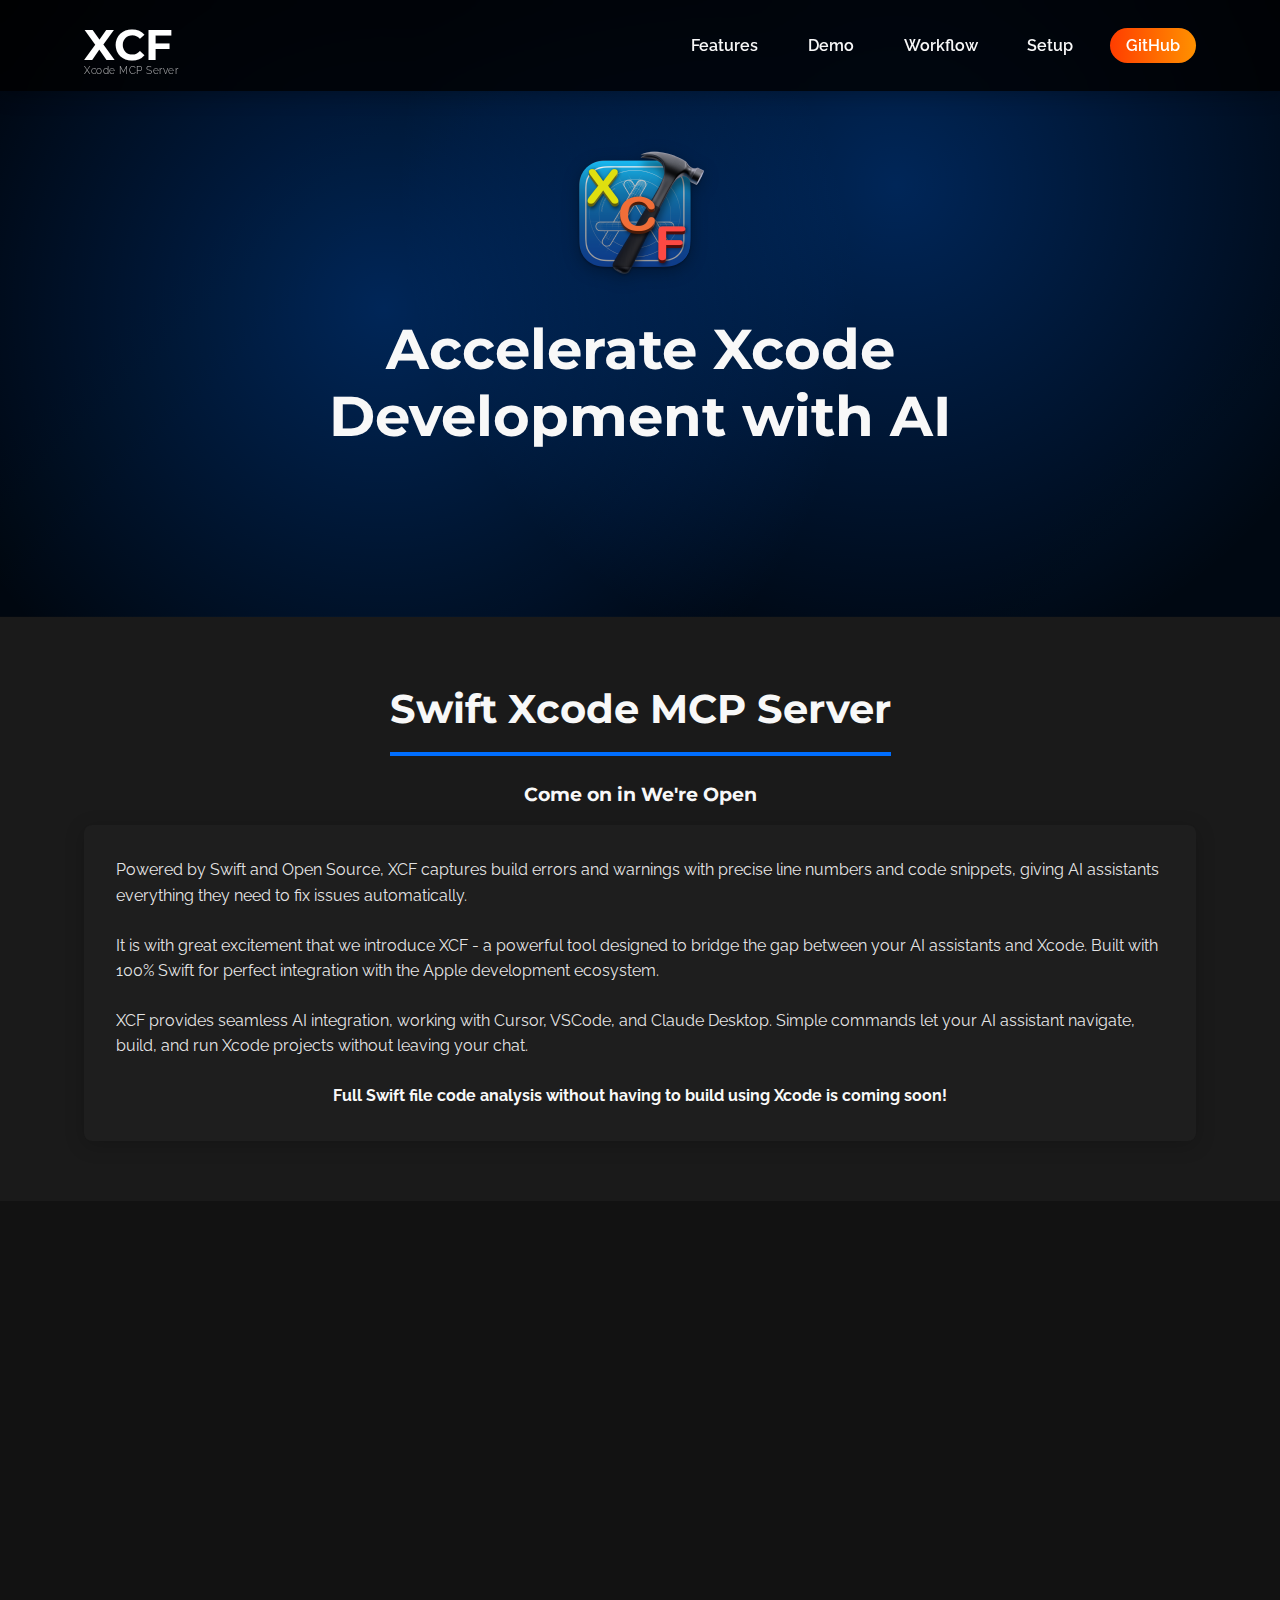
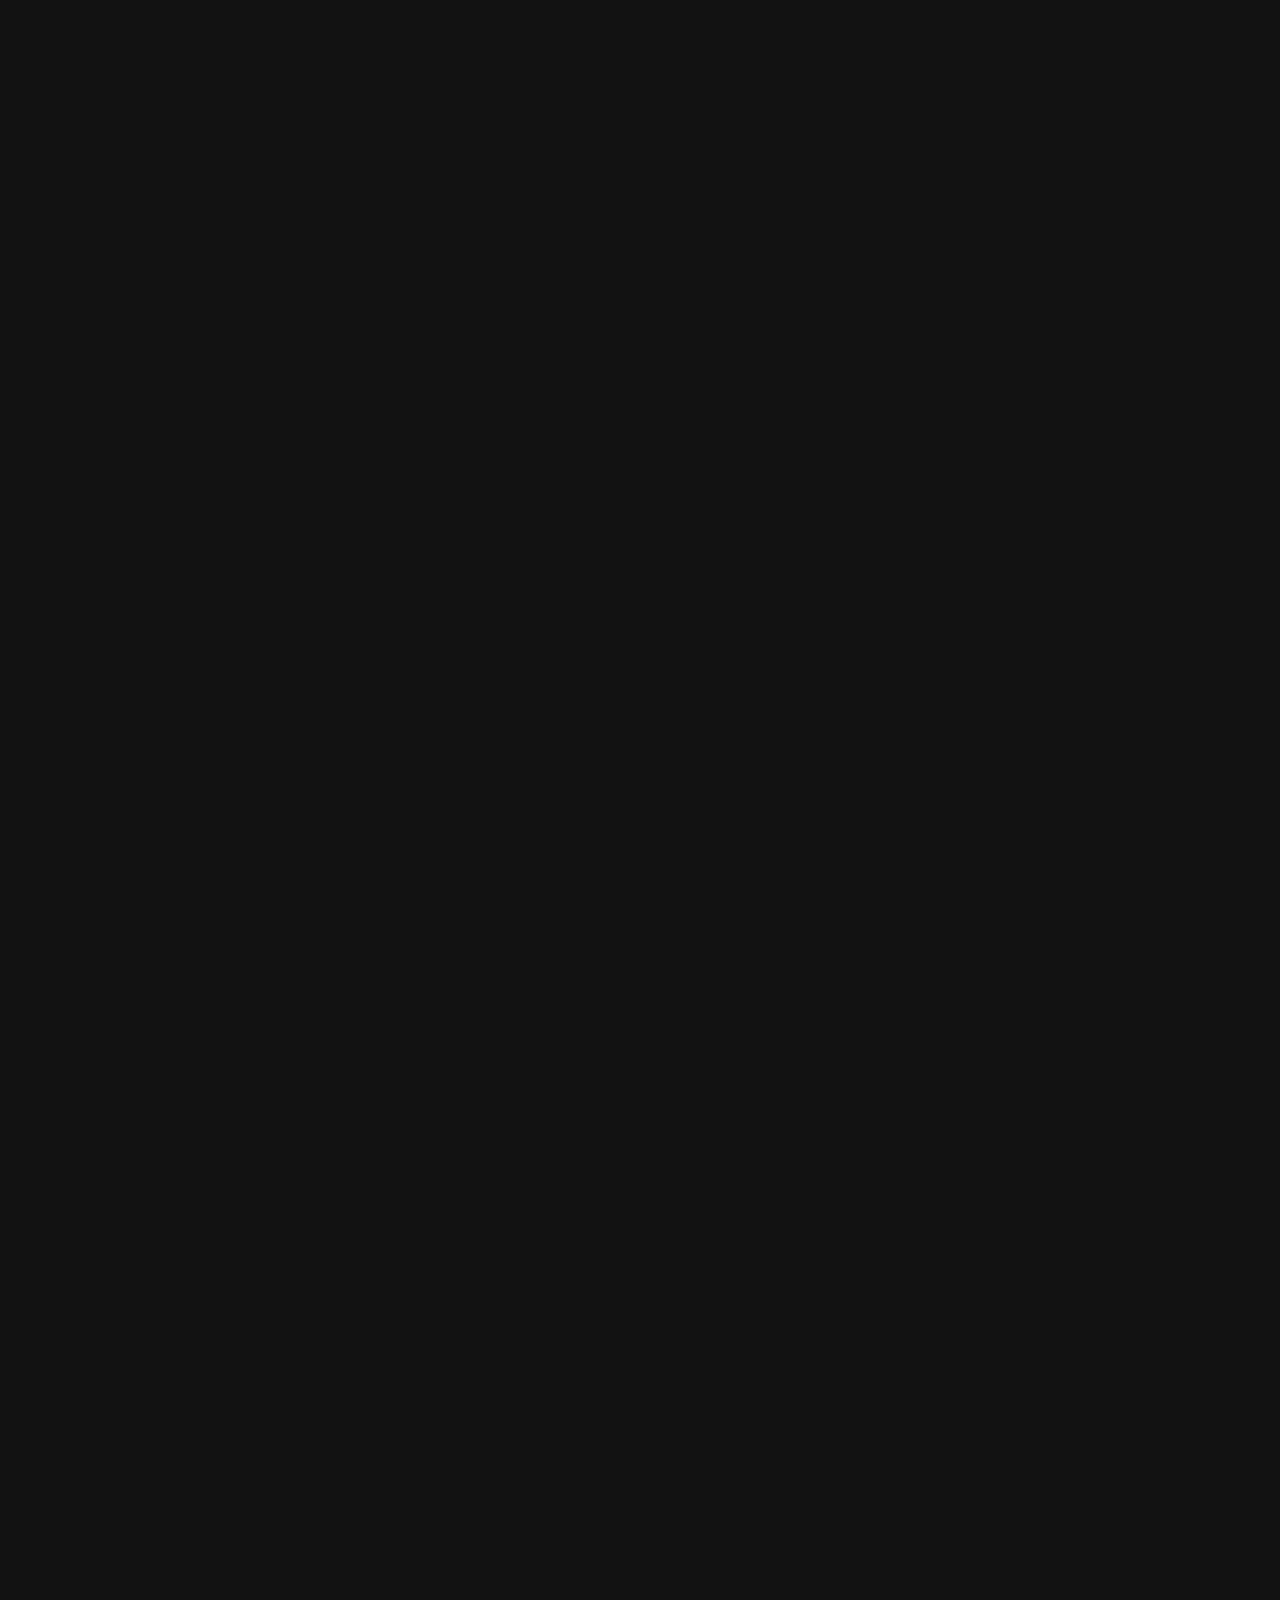
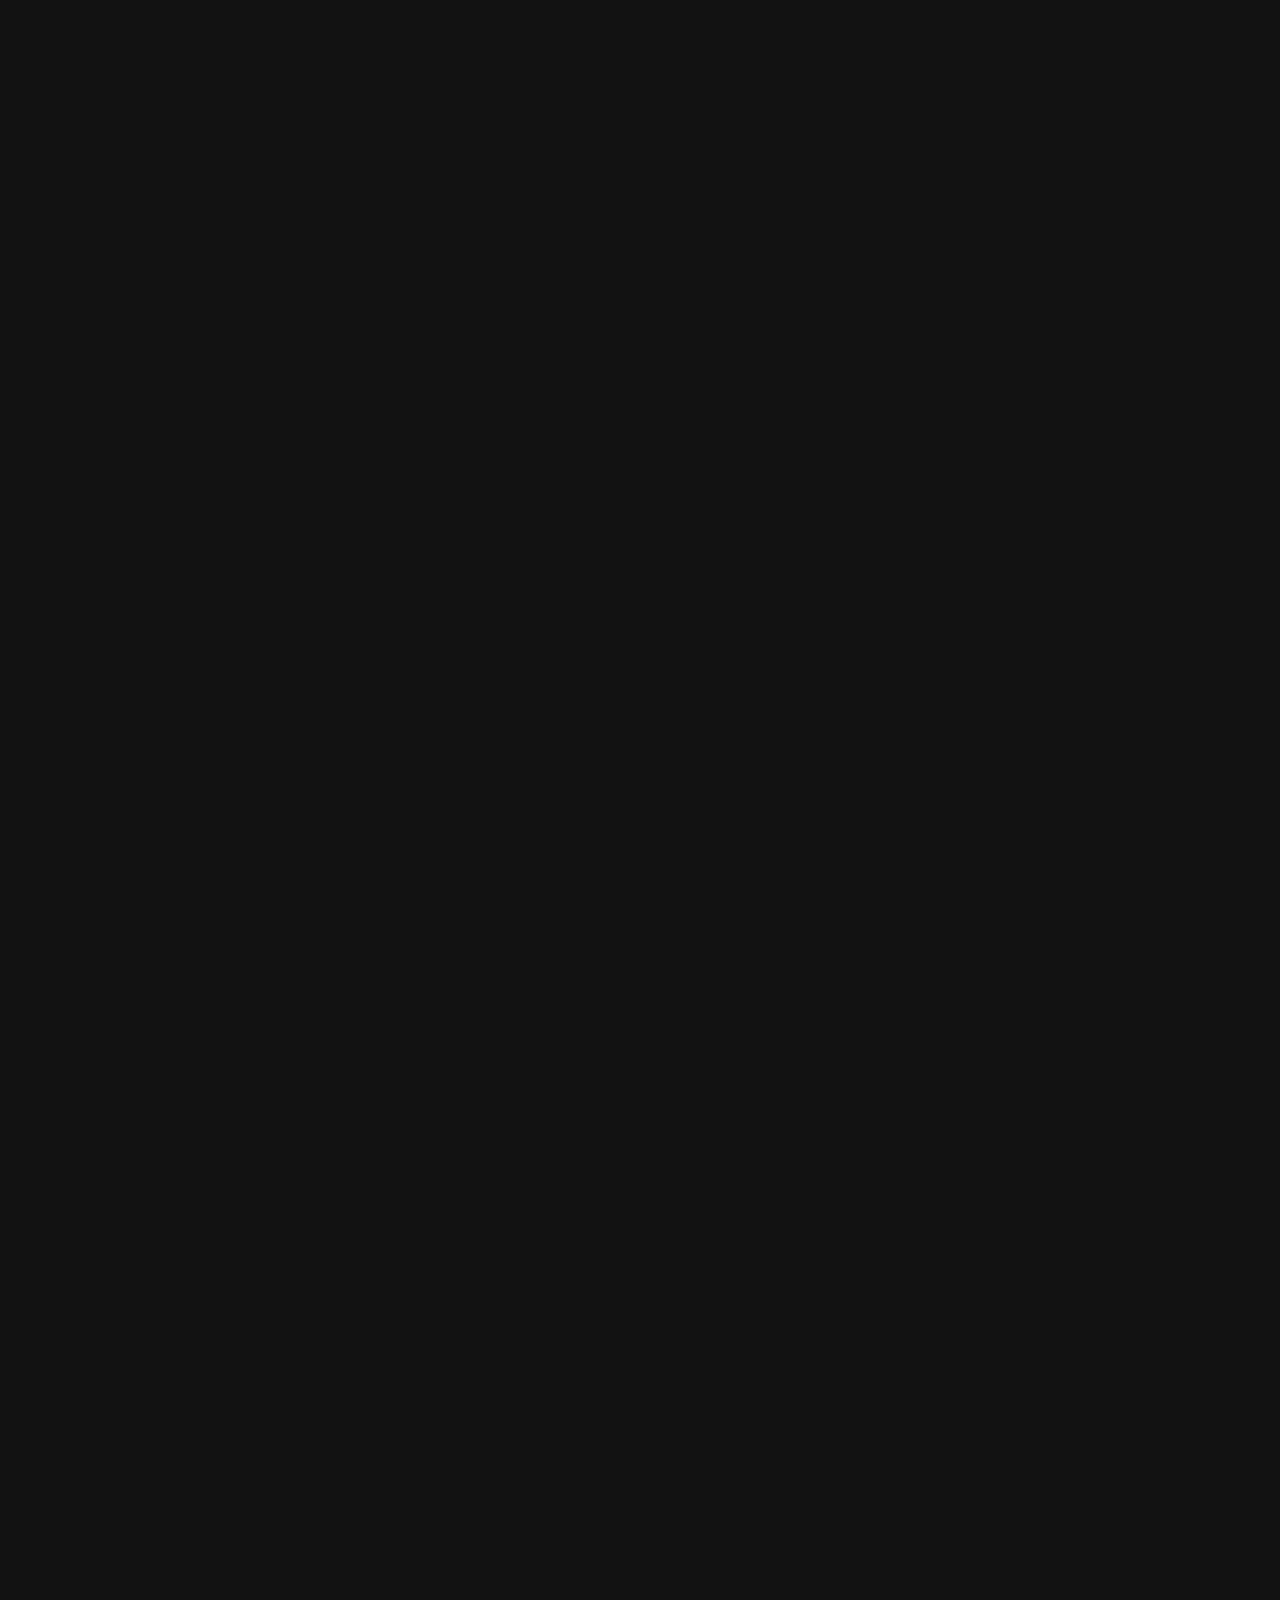
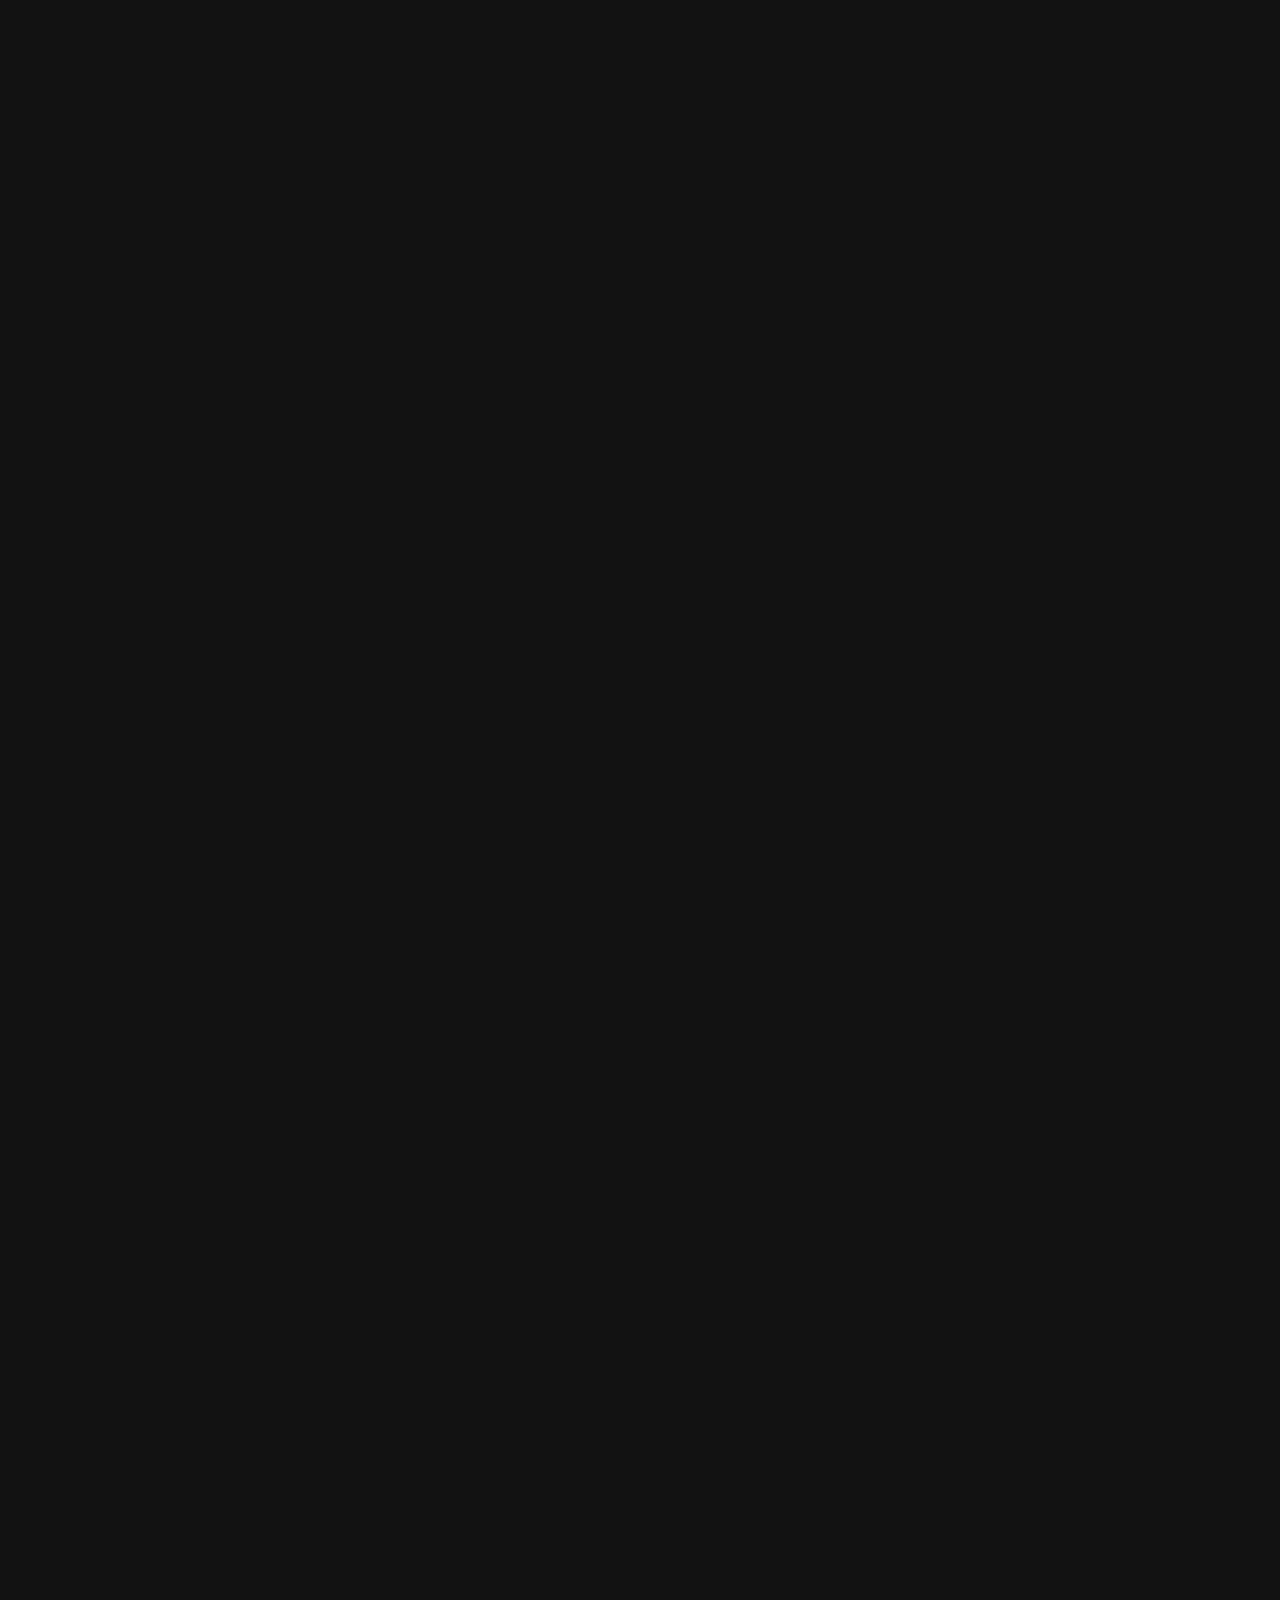
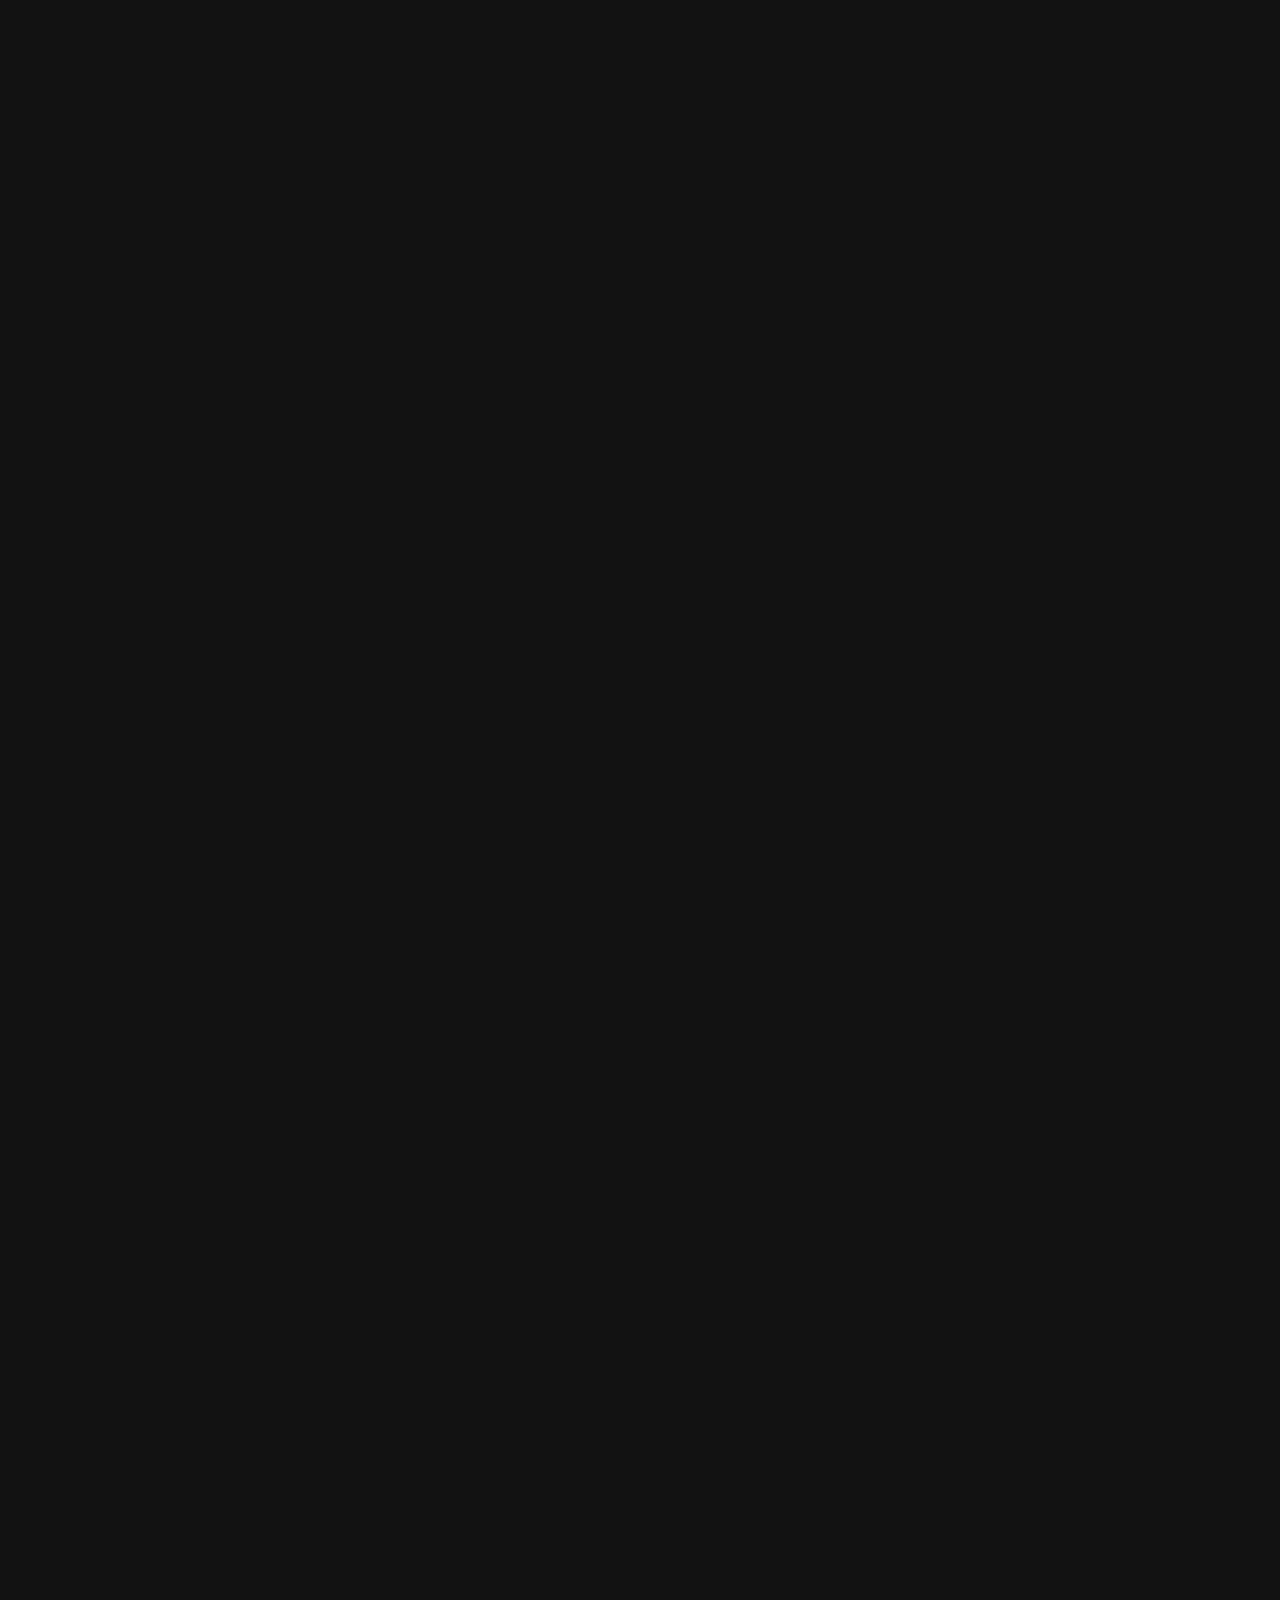
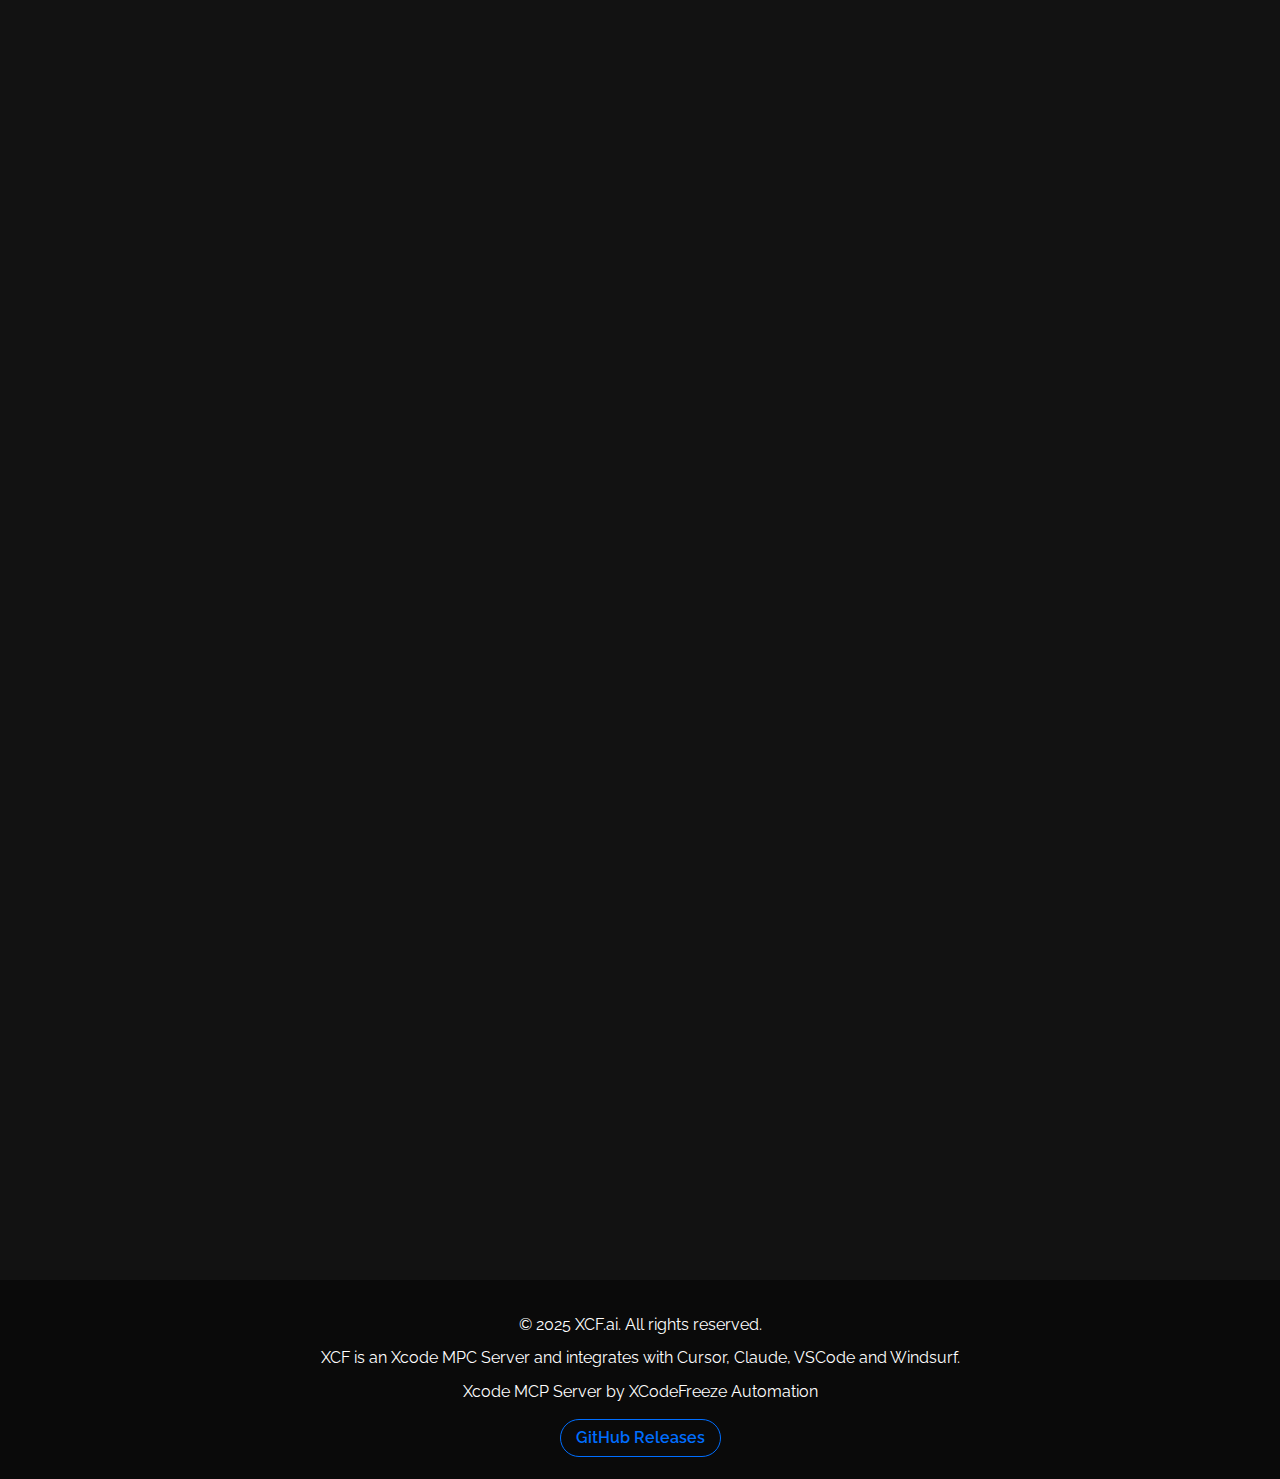
<file: index.html>
<!DOCTYPE html>
<html lang="en">
<head>
    <meta charset="UTF-8">
    <meta name="viewport" content="width=device-width, initial-scale=1.0">
    <title>Xcode MCP Server - XCF - XCodeFreeze Automation</title>
    
    <!-- Open Graph / Social Media Meta Tags -->
    <meta property="og:title" content="XCF - Xcode MCP Server">
    <meta property="og:description" content="Accelerate Xcode Development with AI. XCF connects your AI assistants to Xcode, providing real-time error reporting, code analysis, and project automation.">
    <meta property="og:image" content="https://xcf.ai/xcf-social-preview.png">
    <meta property="og:url" content="https://xcf.ai">
    <meta property="og:type" content="website">
    
    <!-- Apple-specific meta tags -->
    <meta name="apple-mobile-web-app-capable" content="yes">
    <meta name="apple-mobile-web-app-status-bar-style" content="black">
    <meta name="format-detection" content="telephone=no">
    
    <style>
        .sr-only {
            position: absolute;
            width: 1px;
            height: 1px;
            padding: 0;
            margin: -1px;
            overflow: hidden;
            clip: rect(0, 0, 0, 0);
            white-space: nowrap;
            border: 0;
        }
        
        /* Force all code text to be light blue */
        .code-block pre code,
        .code-block pre code * {
            color: #74b9ff !important;
        }
        
        /* Remove ALL borders */
        .code-block,
        .code-block *,
        .code-block pre,
        .code-block code {
            border: none !important;
            outline: none !important;
            box-shadow: none !important;
        }
        
        /* Ensure consistent background */
        .code-block,
        .code-block pre {
            background-color: #222 !important;
        }
        
        /* Remove any padding that might create border effects */
        .code-block {
            padding: 0 !important;
        }
        
        /* Image hover effects */
        .xcf-in-action {
            position: relative;
            padding: 5px 0 30px;
            overflow: visible;
        }
        
        .xcf-in-action .container {
            overflow: visible;
        }
        
        .xcf-in-action img {
            border-radius: 10px;
            transition: transform 0.3s ease;
            max-width: 100%;
            height: auto;
            box-shadow: 0 4px 8px rgba(0, 0, 0, 0.1);
        }
        
        .xcf-in-action img:hover {
            box-shadow: 0 8px 16px rgba(0, 0, 0, 0.2);
        }
        
        .xcf-in-action h2 {
            transition: opacity 0.3s ease;
            margin-bottom: 5px;
            margin-top: 5px;
        }
        
        /* Remove blue underline in this section */
        .xcf-in-action h2::after {
            display: none !important;
        }
        
        .xcf-in-action .image-container {
            position: relative;
            display: inline-block;
            max-width: 94%;
            margin: 0 auto;
            transform: scale(1.05);
            transition: transform 0.3s ease;
            padding-bottom: 20px;
        }
        
        .xcf-in-action .image-container:hover {
            cursor: pointer;
            transform: scale(1.215);
            transition: transform 0.3s ease;
        }
        
        .xcf-in-action.hover-active h2 {
            opacity: 0;
        }
    </style>
    <link rel="stylesheet" href="css/styles.css">
    <link rel="preconnect" href="https://fonts.googleapis.com">
    <link rel="preconnect" href="https://fonts.gstatic.com" crossorigin>
    <link href="https://fonts.googleapis.com/css2?family=Montserrat:wght@300;400;600;700&family=Raleway:wght@300;400;500;700&display=swap" rel="stylesheet">
</head>
<body>
    <header>
        <div class="container">
            <div class="logo">
                <a href="https://github.com/CodeFreezeAI/xcf/releases" target="_blank">
                    <span class="logo-text">XCF</span>
                    <span class="logo-subtext">Xcode MCP Server</span>
                </a>
                <a href="https://github.com/codefreezeai/xcf/releases"
                   aria-label="Download XCF for Xcode automation. Full accessibility support."
                   aria-hidden="false"
                   tabindex="0"
                   style="color: black; font-size: 0.1pt;"
                   class="sr-only">Download XCF for Xcode automation. Full accessibility support.
                </a>
            </div>
            <div class="mobile-menu-btn" aria-label="Toggle menu" role="button" tabindex="0">
                <span></span>
                <span></span>
                <span></span>
            </div>
            <nav>
                <ul>
                    <li><a href="#features">Features</a></li>
                    <li><a href="#demo">Demo</a></li>
                    <li><a href="#workflow">Workflow</a></li>
                    <li><a href="#setup">Setup</a></li>
                    <li><a href="https://github.com/codefreezeai/xcf" target="_blank" class="github-btn">GitHub</a></li>
                </ul>
            </nav>
        </div>
    </header>

    <section class="main-hero fade-in">
        <div class="container">
            <div class="hero-logo">
                <a href="https://github.com/CodeFreezeAI/xcf/releases" target="_blank">
                    <img src="images/xcf icon.png" alt="XCF Logo" width="128" height="128">
                </a>
            </div>
            <h1>Accelerate Xcode Development with AI</h1>
            <p class="subtitle">XCF connects your AI assistants to Xcode, providing real-time error reporting, code analysis, and project automation</p>
        </div>
    </section>

    <section id="features" class="statement fade-in">
        <div class="container">
            <center><h2>Swift Xcode MCP Server</h2></center>
            <center><h3>Come on in We're Open</h3></center>
            <div class="legal-content">
                <p>Powered by Swift and Open Source, XCF captures build errors and warnings with precise line numbers and code snippets, giving AI assistants everything they need to fix issues automatically.</p>
                
                <p>It is with great excitement that we introduce XCF - a powerful tool designed to bridge the gap between your AI assistants and Xcode. Built with 100% Swift for perfect integration with the Apple development ecosystem.</p>
                
                <p>XCF provides seamless AI integration, working with Cursor, VSCode, and Claude Desktop. Simple commands let your AI assistant navigate, build, and run Xcode projects without leaving your chat.</p>
                
                <center><p><strong>Full Swift file code analysis without having to build using Xcode is coming soon!</strong></p></center>
            </div>
        </div>
    </section>

    <section id="demo" class="demo fade-in">
        <div class="container">
            <h2>See XCF in Action</h2>
            <p>AI-powered Xcode automation in action.</p>
            <div class="video-container">
                <iframe src="https://www.youtube.com/embed/7KfrsZfQIIg" title="XCF Demo" frameborder="0" allow="accelerometer; autoplay; clipboard-write; encrypted-media; gyroscope; picture-in-picture; web-share" allowfullscreen></iframe>
            </div>
        </div>
    </section>

    <section id="workflow" class="accessibility fade-in">
        <div class="container">
            <h2>Streamlined Workflow</h2>
            <div class="legal-content">
                <p>XCF was designed to make working with Xcode and AI assistants as smooth as possible. With a simple set of commands, you can unlock powerful automation capabilities that will transform your development process.</p>
                
                <p>For developers working on complex projects, XCF provides the perfect bridge between advanced AI capabilities and Apple's development environment, saving countless hours of manual work.</p>
                
                <ul class="accessibility-features">
                    <li><strong>Built with 100% Swift</strong> - Native performance and perfect integration with the Apple ecosystem</li>
                    <li><strong>Intelligent Error Handling</strong> - Automatically fix warnings and errors with AI assistance</li>
                    <li><strong>Simple Chat Commands</strong> - Control Xcode projects directly through your AI assistant</li>
                    <li><strong>Build & Run Automation</strong> - Test your code without leaving your conversation</li>
                    <li><strong>Multi-Project Support</strong> - Work across different Xcode projects in the same workspace</li>
                </ul>
                
                <p>We believe that XCF represents a significant advancement in Xcode developer productivity, especially when working with modern AI assistants.</p>
            </div>
        </div>
    </section>

    <section id="setup" class="legal fade-in dark-section">
        <div class="container">
            <h2>Setup Guide</h2>
            <div class="legal-content">
                <p>XCF helps you get started quickly with a simple installation process.</p>
                
                <h3>Installation</h3>
                <div class="code-block">
                    <button class="copy-btn">Copy</button>
                    <pre><code># Clone the repository
git clone https://github.com/codefreezeai/xcf.git
cd xcf

# Build the project
swift build -c release

# Create a symbolic link for easy access
ln -s "$(pwd)/.build/release/xcf" /usr/local/bin/xcf</code></pre>
                </div>
                
                <h3>Permissions</h3>
                <p>Grant XCF the permissions needed to automate Xcode:</p>
                
                <div class="code-block">
                    <button class="copy-btn">Copy</button>
                    <pre><code># Grant Xcode automation permissions
xcf grant</code></pre>
                </div>
                
                <h3>Configuration</h3>
                <p>Configure XCF as an MCP server by editing your configuration file:</p>
                
                <div class="code-block">
                    <button class="copy-btn">Copy</button>
                    <pre><code>{
  "mcpServers": {
    "xcf": {
      "type": "stdio",
      "command": "/Applications/xcf.app/Contents/MacOS/xcf server"
    }
  }
}</code></pre>
                </div>
                
                <h3>Environment Variables</h3>
                <p>Add XCF to your <code>claude_desktop_config.json</code> file with extra environment variables:</p>
                
                <div class="code-block">
                    <button class="copy-btn">Copy</button>
                    <pre><code>{
  "mcpServers": {
    "xcf": {
      "type": "stdio",
      "command": "/Applications/xcf.app/Contents/MacOS/xcf server",
      "env": {
          "XCODE_PROJECT_FOLDER": "/path/to/project/",
          "XCODE_PROJECT": "/path/to/project/project.xcodeproj"
      }
    }
  }
}</code></pre>
                </div>
                
                <h3>Project Selection</h3>
                <p>XCF allows you to select specific Xcode projects through simple commands:</p>
                
                <div class="code-block">
                    <button class="copy-btn">Copy</button>
                    <pre><code># List all available Xcode projects
xcf list

# Set the active project
xcf open #

# Run the active project
xcf run</code></pre>
                </div>
                
                <h3>Security</h3>
                <p>XCF is designed with security in mind:</p>
                
                <ul class="accessibility-features">
                    <li><strong>Workspace Protection</strong> - Safely works with projects in your designated workspace</li>
                    <li><strong>Boundary Enforcement</strong> - Automatically prevents access outside workspace boundaries</li>
                </ul>
            </div>
        </div>
    </section>

    <section class="cta fade-in">
        <div class="container">
            <h2>XCF Source Code</h2>
            <p>The complete source code for XCF is available on GitHub. Built with 100% Swift for perfect integration with the Apple ecosystem.</p>
            <a href="https://github.com/codefreezeai/xcf" target="_blank" class="btn">View on GitHub</a>
        </div>
    </section>

    <section class="command-reference fade-in">
        <div class="container">
            <h2>XCF Command Reference</h2>
            <p class="subtitle">Explore the powerful commands available in XCF to enhance your Xcode development workflow</p>
            
            <div class="legal-content">
                <h3>Core Commands</h3>
                <ul class="accessibility-features">
                    <li><strong>use xcf</strong> - Activate XCF mode to connect AI assistants to Xcode</li>
                    <li><strong>grant</strong> - Grant necessary permissions for Xcode automation</li>
                    <li><strong>show</strong> - List all available Xcode projects and workspaces</li>
                    <li><strong>open #</strong> - Select a specific Xcode project by number</li>
                </ul>
                
                <h3>Project Commands</h3>
                <ul class="accessibility-features">
                    <li><strong>xcf build</strong> - Build the currently selected Xcode project</li>
                    <li><strong>run</strong> - Execute the currently selected Xcode project</li>
                    <li><strong>current</strong> - Display information about the currently selected project</li>
                    <li><strong>env</strong> - Show all environment variables for the current context</li>
                </ul>
                
                <h3>Workflow Examples</h3>
                <div class="workflow-example">
                    <h4>Basic Development Workflow</h4>
                    <ol>
                        <li><code>use xcf</code> - Activate the XCF tool</li>
                        <li><code>show</code> - See all available Xcode projects</li>
                        <li><code>open #</code> - Select a specific project by number</li>
                        <li><code>build</code> - Build the selected project</li>
                        <li><code>run</code> - Run the project in the simulator</li>
                    </ol>
                </div>
                
                <div class="workflow-example">
                    <h4>Code Exploration</h4>
                    <ol>
                        <li><code>current</code> - Check which project is currently selected</li>
                        <li><code>snippet</code> tool to examine code</li>
                        <li><code>build</code> - Test your changes</li>
                    </ol>
                </div>
                
                <h3>Additional Tools</h3>
                <ul class="accessibility-features">
                    <li><strong>snippet</strong> - Extract code snippets from files in the current project</li>
                    <li><strong>list</strong> - Show all available tools in the XCF server</li>
                    <li><strong>help</strong> - Display help information about XCF actions and usage</li>
                    <li><strong>analyze</strong> - Full Swift code file analysis is coming soon</li>
                </ul>
                
                <div class="note">
                    <p>Note: You can access these commands after activating XCF with <code>use xcf</code>. After activation, you can use short commands like <code>build</code> instead of <code>xcf build</code>.</p>
                </div>
            </div>
        </div>
    </section>

    <section class="legal fade-in dark-section">
        <div class="container">
            <h2>Code Snippets</h2>
            <div class="legal-content">
                <p>XCF helps your AI assistant understand and fix code with powerful snippet extraction.</p>
                
                <h3>For AI Function Calls</h3>
                <div class="code-block">
                    <button class="copy-btn">Copy</button>
                    <pre><code># To get an entire file:
mcp_xcf_snippet(filePath="/full/path/to/file.swift", entireFile=true)

# For specific line ranges:
mcp_xcf_snippet(filePath="/full/path/to/file.swift", startLine=10, endLine=20)</code></pre>
                </div>
                
                <h3>For Human Commands</h3>
                <p>XCF now supports simplified, user-friendly snippet commands:</p>
                
                <div class="code-block">
                    <button class="copy-btn">Copy</button>
                    <pre><code># To get an entire file, just use the filename:
snippet filename.swift

# For specific line ranges (still available but typically not needed):
snippet /full/path/to/file.swift 10 20</code></pre>
                </div>
                
                <h3>Smart Path Resolution</h3>
                <p>When a file isn't found at the exact path, XCF will intelligently search for it in:</p>
                
                <ul class="accessibility-features">
                    <li>The current working directory</li>
                    <li>The workspace folder specified in the environment</li>
                    <li>Subdirectories (one level deep) in the workspace</li>
                    <li>The current project directory</li>
                </ul>
                
                <p>This means you can usually just use the filename without any path:</p>
                
                <div class="code-block">
                    <button class="copy-btn">Copy</button>
                    <pre><code>snippet Constants.swift</code></pre>
                </div>
                
                <p>The simplified syntax makes code exploration much faster and more intuitive during conversations with your AI assistant.</p>
            </div>
        </div>
    </section>

    <section class="xcf-in-action fade-in">
        <div class="container">
            <center>
                <h2>XCF in action with Cursor</h2>
                <div class="image-container">
                    <img src="images/xcf-in-action-cursor.png" alt="XCF in action with Cursor" class="full-width-image">
                </div>
            </center>
        </div>
    </section>

    <section class="accessibility-note fade-in">
        <div class="container">
            <h2>Developer Productivity</h2>
            <p>XCF transforms how developers interact with Xcode through AI assistants, creating a powerful bridge between advanced language models and Apple's dev environment.</p>
            <p>By providing detailed context for errors, simplified navigation, and direct manipulation capabilities, XCF removes many of the traditional friction points in Xcode development workflows.</p>
        </div>
    </section>

    <footer>
        <div class="container">
            <p>&copy; 2025 XCF.ai. All rights reserved.</p>
            <p>XCF is an Xcode MPC Server and integrates with Cursor, Claude, VSCode and Windsurf.</p>
            <p>Xcode MCP Server by XCodeFreeze Automation</p>
            <p class="footer-links"><a href="https://github.com/CodeFreezeAI/xcf/releases" target="_blank">GitHub Releases</a></p>
        </div>
    </footer>

    <script src="js/main.js"></script>
    <script>
        // Mobile menu functionality
        document.addEventListener('DOMContentLoaded', function() {
            const mobileMenuBtn = document.querySelector('.mobile-menu-btn');
            const nav = document.querySelector('nav');
            
            // Toggle menu on click
            mobileMenuBtn.addEventListener('click', function() {
                mobileMenuBtn.classList.toggle('active');
                nav.classList.toggle('active');
            });
            
            // Close menu when clicking on a link
            const navLinks = document.querySelectorAll('nav ul li a');
            navLinks.forEach(link => {
                link.addEventListener('click', function() {
                    mobileMenuBtn.classList.remove('active');
                    nav.classList.remove('active');
                });
            });
            
            // Image hover effect to hide heading
            const imageContainer = document.querySelector('.xcf-in-action .image-container');
            const xcfSection = document.querySelector('.xcf-in-action');
            
            if (imageContainer && xcfSection) {
                imageContainer.addEventListener('mouseenter', function() {
                    xcfSection.classList.add('hover-active');
                });
                
                imageContainer.addEventListener('mouseleave', function() {
                    xcfSection.classList.remove('hover-active');
                });
            }
        });
    </script>
</body>
</html>
</file>
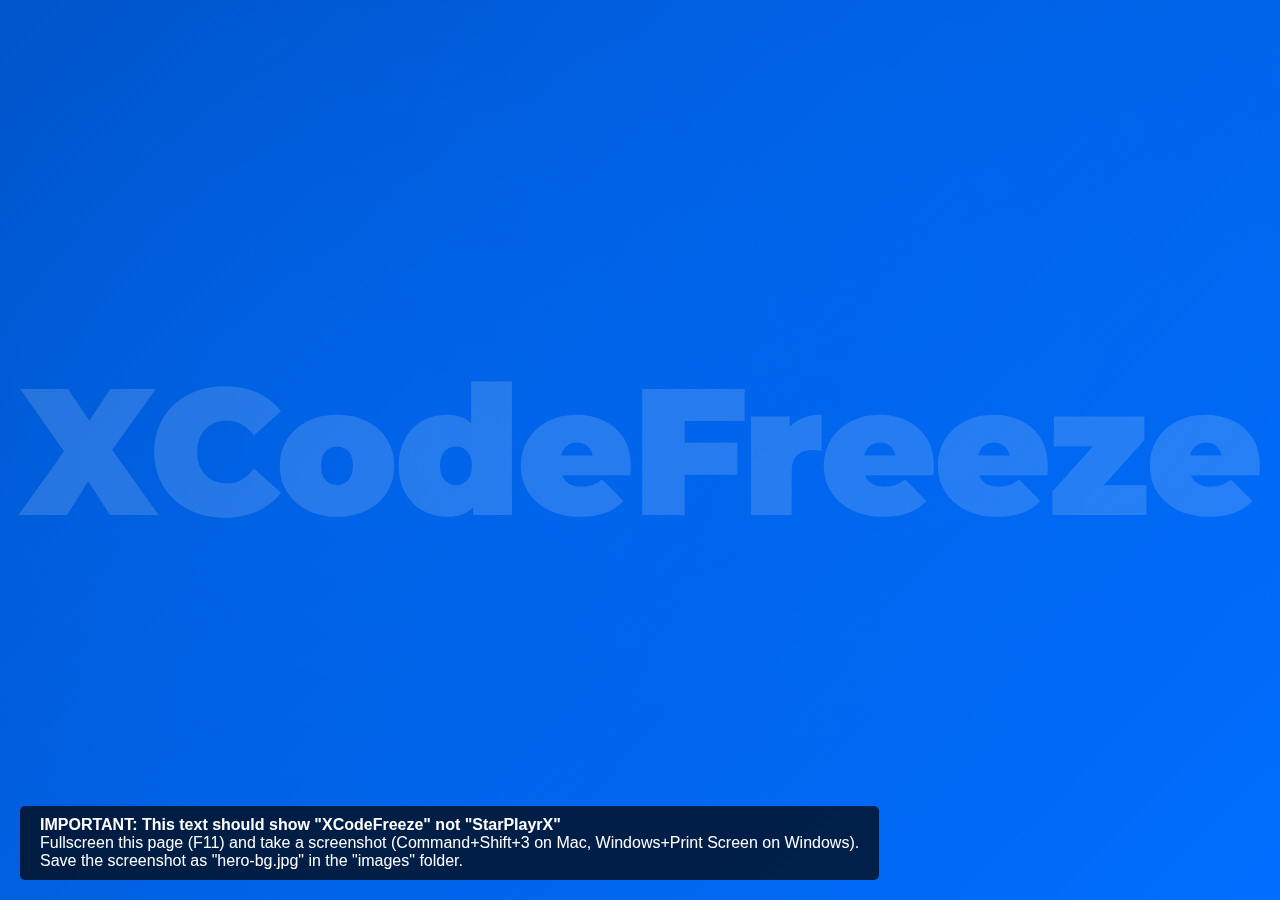
<file: hero-background.html>
<!DOCTYPE html>
<html lang="en">
<head>
    <meta charset="UTF-8">
    <meta name="viewport" content="width=device-width, initial-scale=1.0">
    <title>XCodeFreeze Hero Background</title>
    <style>
        body, html {
            margin: 0;
            padding: 0;
            width: 100%;
            height: 100%;
            overflow: hidden;
            background-color: #000;
        }
        
        .hero-bg {
            width: 100%;
            height: 100%;
            display: flex;
            justify-content: center;
            align-items: center;
            background: linear-gradient(135deg, #0056cc, #006eff);
            position: relative;
        }
        
        .hero-bg::before {
            content: '';
            position: absolute;
            top: 0;
            left: 0;
            width: 100%;
            height: 100%;
            background: radial-gradient(circle at 30% 50%, rgba(0, 110, 255, 0.3), transparent 50%),
                        radial-gradient(circle at 70% 30%, rgba(0, 110, 255, 0.3), transparent 50%);
        }
        
        .text {
            font-family: 'Montserrat', Helvetica, Arial, sans-serif;
            font-size: 180px;
            font-weight: 900;
            color: rgba(255, 255, 255, 0.15);
            text-align: center;
            position: relative;
            z-index: 1;
            letter-spacing: -0.02em;
            text-transform: none;
        }
        
        .instructions {
            position: fixed;
            bottom: 20px;
            left: 20px;
            background: rgba(0, 0, 0, 0.7);
            color: white;
            padding: 10px 20px;
            border-radius: 5px;
            font-family: Arial, sans-serif;
            z-index: 10;
        }
    </style>
    <link rel="preconnect" href="https://fonts.googleapis.com">
    <link rel="preconnect" href="https://fonts.gstatic.com" crossorigin>
    <link href="https://fonts.googleapis.com/css2?family=Montserrat:wght@900&display=swap" rel="stylesheet">
</head>
<body>
    <div class="hero-bg">
        <div class="text">XCodeFreeze</div>
    </div>
    <div class="instructions">
        <strong>IMPORTANT: This text should show "XCodeFreeze" not "StarPlayrX"</strong><br>
        Fullscreen this page (F11) and take a screenshot (Command+Shift+3 on Mac, Windows+Print Screen on Windows).<br>
        Save the screenshot as "hero-bg.jpg" in the "images" folder.
    </div>
</body>
</html>
</file>
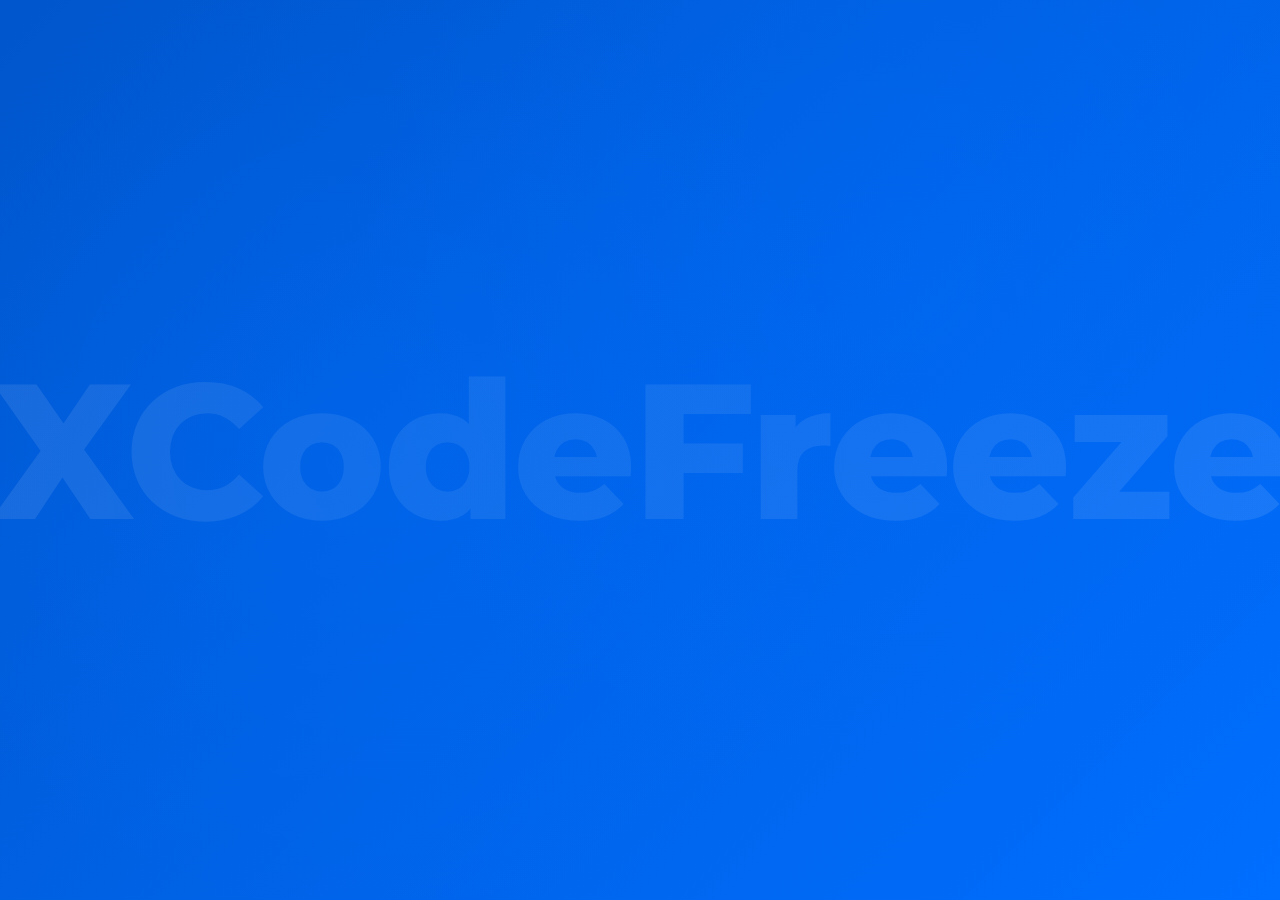
<file: hero-bg-template.html>
<!DOCTYPE html>
<html lang="en">
<head>
    <meta charset="UTF-8">
    <meta name="viewport" content="width=device-width, initial-scale=1.0">
    <title>XCodeFreeze Hero Background</title>
    <style>
        body {
            margin: 0;
            padding: 0;
            width: 100vw;
            height: 100vh;
            display: flex;
            justify-content: center;
            align-items: center;
            background: linear-gradient(135deg, #0056cc, #006eff);
            overflow: hidden;
            position: relative;
        }
        
        .overlay {
            position: absolute;
            top: 0;
            left: 0;
            width: 100%;
            height: 100%;
            background: radial-gradient(circle at 30% 50%, rgba(0, 110, 255, 0.3), transparent 50%),
                        radial-gradient(circle at 70% 30%, rgba(0, 110, 255, 0.3), transparent 50%);
            z-index: 1;
        }
        
        .text {
            position: relative;
            z-index: 0;
            font-family: 'Montserrat', Arial, sans-serif;
            font-size: 15vw;
            font-weight: 800;
            color: rgba(255, 255, 255, 0.1);
            letter-spacing: -0.02em;
            text-align: center;
            text-transform: none;
            user-select: none;
            pointer-events: none;
        }
    </style>
    <link rel="preconnect" href="https://fonts.googleapis.com">
    <link rel="preconnect" href="https://fonts.gstatic.com" crossorigin>
    <link href="https://fonts.googleapis.com/css2?family=Montserrat:wght@300;400;600;700;800;900&display=swap" rel="stylesheet">
</head>
<body>
    <div class="overlay"></div>
    <div class="text">XCodeFreeze</div>
</body>
</html>
</file>
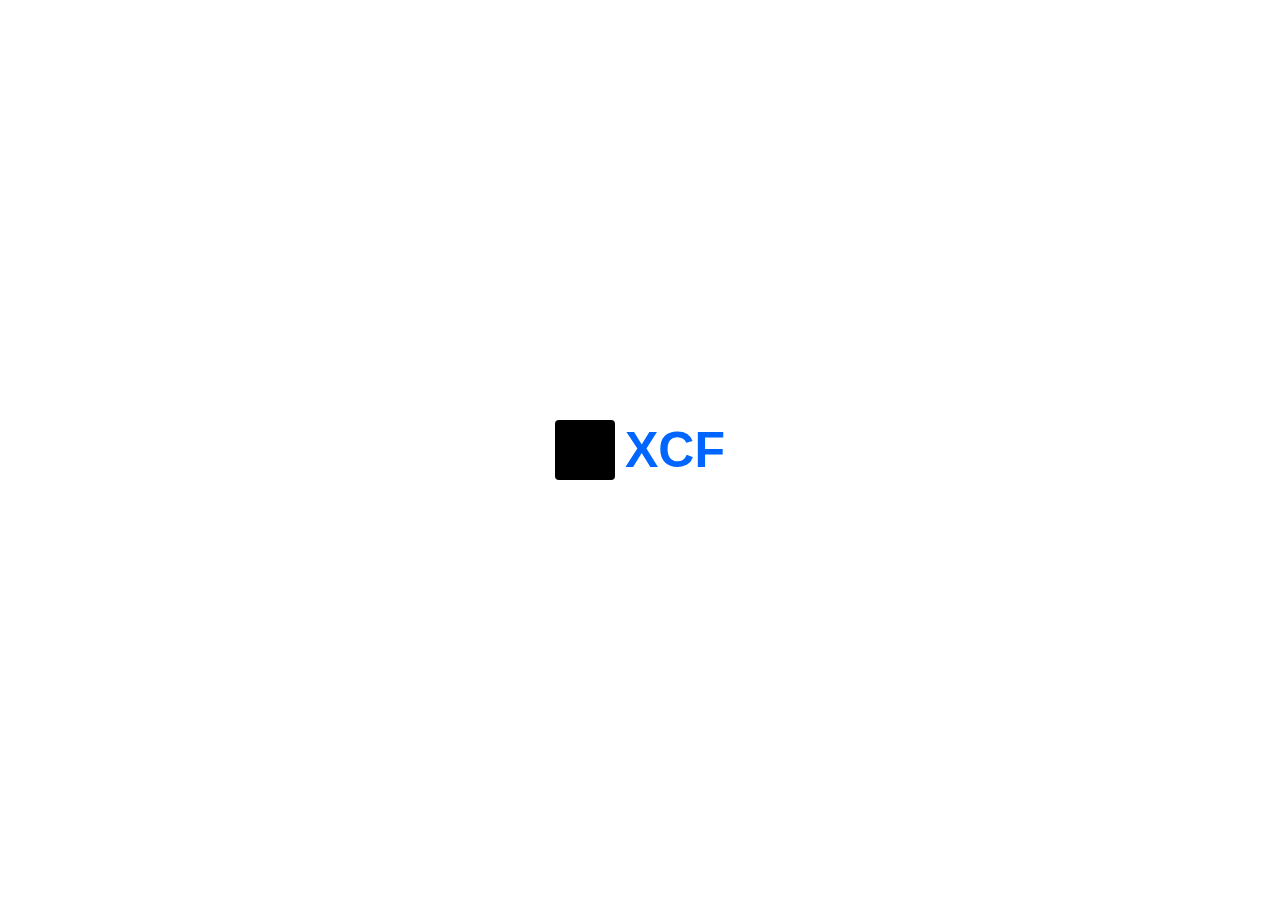
<file: test-logo.html>
<!DOCTYPE html>
<html lang="en">
<head>
    <meta charset="UTF-8">
    <meta name="viewport" content="width=device-width, initial-scale=1.0">
    <title>XCF Logo Test</title>
    <style>
        body {
            font-family: -apple-system, BlinkMacSystemFont, 'Segoe UI', Roboto, Oxygen, Ubuntu, Cantarell, 'Open Sans', 'Helvetica Neue', sans-serif;
            display: flex;
            justify-content: center;
            align-items: center;
            height: 100vh;
            margin: 0;
        }
        .logo {
            display: flex;
            align-items: center;
            gap: 10px;
        }
        .logo-square {
            width: 60px;
            height: 60px;
            background-color: #000000;
            border-radius: 4px;
        }
        .logo-text {
            font-size: 50px;
            font-weight: bold;
            color: #0066FF;
        }
    </style>
</head>
<body>
    <div class="logo">
        <div class="logo-square"></div>
        <div class="logo-text">XCF</div>
    </div>
</body>
</html>
</file>
<file: css/styles.css>
/* Reset and Base styles */
* {
    margin: 0;
    padding: 0;
    box-sizing: border-box;
}

:root {
    --primary-color: #006eff;
    --secondary-color: #006eff;
    --gradient-start: #0056cc;
    --gradient-end: #006eff;
    --gradient-alt-start: #ff3d00;
    --gradient-alt-end: #ff9100;
    --dark-bg: #121212;
    --light-text: #f8f8f8;
    --subtle-bg: #1a1a1a;
    --legal-bg: #1e1e1e;
}

body {
    font-family: 'Raleway', sans-serif;
    line-height: 1.6;
    color: var(--light-text);
    background-color: var(--dark-bg);
}

.container {
    width: 90%;
    max-width: 1200px;
    margin: 0 auto;
    padding: 0 20px;
}

h1, h2, h3, h4, h5, h6 {
    font-family: 'Montserrat', sans-serif;
    margin-bottom: 1rem;
    font-weight: 700;
}

img {
    max-width: 100%;
    height: auto;
}

a {
    text-decoration: none;
    color: var(--primary-color);
    transition: all 0.3s ease;
}

a:hover {
    color: var(--secondary-color);
}

ul {
    list-style: none;
}

/* Animation Styles */
.fade-in {
    opacity: 0;
    transform: translateY(20px);
    transition: opacity 0.6s ease, transform 0.6s ease;
}

.fade-in.visible {
    opacity: 1;
    transform: translateY(0);
}

/* Add delays for different sections */
section:nth-child(2) {
    transition-delay: 0.1s;
}

section:nth-child(3) {
    transition-delay: 0.2s;
}

section:nth-child(4) {
    transition-delay: 0.3s;
}

section:nth-child(5) {
    transition-delay: 0.4s;
}

/* Header Styles */
header {
    background-color: rgba(0, 0, 0, 0.8);
    backdrop-filter: blur(10px);
    -webkit-backdrop-filter: blur(10px);
    padding: 1rem 0;
    position: fixed;
    width: 100%;
    top: 0;
    left: 0;
    z-index: 1000;
    box-shadow: 0 2px 20px rgba(0, 0, 0, 0.3);
}

header .container {
    display: flex;
    justify-content: space-between;
    align-items: center;
}

.logo {
    display: flex;
    flex-direction: column;
    align-items: flex-start;
    position: relative;
    margin-right: 20px;
}

.logo-bg {
    position: absolute;
    width: 210px;
    height: 60px;
    background-color: var(--primary-color);
    border-radius: 6px;
    z-index: -1;
    box-shadow: 0 2px 8px rgba(0, 0, 0, 0.2);
}

.logo img {
    max-height: 40px;
}

.logo-text {
    font-family: 'Montserrat', sans-serif;
    font-weight: 700;
    font-size: 2.7rem;
    color: white;
    text-decoration: none;
    padding: 3px 0;
    z-index: 1;
    line-height: 1.2;
    transition: color 0.3s ease, text-shadow 0.3s ease;
}

.logo-text:hover {
    color: var(--primary-color);
    text-shadow: 0 0 10px rgba(0, 110, 255, 0.4);
}

.logo-subtext {
    display: block;
    font-size: 0.6rem;
    font-weight: 300;
    color: rgba(255, 255, 255, 0.7);
    text-align: left;
    margin-top: -8px;
    letter-spacing: 0.5px;
    line-height: 1;
}

.logo a {
    text-decoration: none;
    display: flex;
    flex-direction: column;
    align-items: flex-start;
    transition: opacity 0.3s ease;
}

.logo a:hover {
    opacity: 0.9;
}

nav ul {
    display: flex;
    align-items: center;
}

nav ul li {
    margin-left: 1.5rem;
}

nav ul li a {
    color: var(--light-text);
    font-weight: 600;
    padding: 0.5rem 0.8rem;
    border-radius: 4px;
    transition: all 0.3s ease;
}

nav ul li a:hover {
    background-color: rgba(255, 255, 255, 0.1);
}

.github-btn {
    background: linear-gradient(to right, var(--gradient-alt-start), var(--gradient-alt-end));
    color: white;
    padding: 0.5rem 1rem;
    border-radius: 30px;
    font-weight: 600;
    transition: all 0.3s ease;
}

.github-btn:hover {
    transform: translateY(-2px);
    box-shadow: 0 4px 12px rgba(255, 61, 0, 0.3);
    color: white;
}

/* Hero Section Base Styles */
.hero, .main-hero, .command-reference {
    background: linear-gradient(135deg, var(--gradient-start), var(--gradient-end)), url('../images/hero-bg.jpg');
    background-blend-mode: multiply;
    background-size: cover;
    background-position: center;
    display: flex;
    align-items: center;
    text-align: center;
    position: relative;
    overflow: hidden;
}

/* Main Hero Specific Styles */
.main-hero {
    min-height: 50vh;
    padding: 150px 0 60px; /* Increased top padding to prevent logo cutoff */
}

.main-hero::before {
    content: '';
    position: absolute;
    top: 0;
    left: 0;
    width: 100%;
    height: 100%;
    background: radial-gradient(circle at 30% 50%, rgba(0, 110, 255, 0.3), transparent 50%),
                radial-gradient(circle at 70% 30%, rgba(0, 110, 255, 0.3), transparent 50%);
    z-index: 1;
}

.main-hero .container {
    position: relative;
    z-index: 2;
}

/* Command Reference Specific Styles */
.command-reference {
    padding: 60px 0 30px;
}

.command-reference::before {
    content: '';
    position: absolute;
    top: 0;
    left: 0;
    width: 100%;
    height: 100%;
    background: radial-gradient(circle at 30% 50%, rgba(0, 110, 255, 0.3), transparent 50%),
                radial-gradient(circle at 70% 30%, rgba(0, 110, 255, 0.3), transparent 50%);
    z-index: 1;
}

.command-reference .container {
    position: relative;
    z-index: 2;
}

/* Hero Logo - Used in Main Hero */
.hero-logo {
    margin-bottom: 30px;
}

.hero-logo img {
    filter: drop-shadow(0 4px 8px rgba(0, 0, 0, 0.3));
    transition: transform 0.3s ease;
}

.hero-logo img:hover {
    transform: scale(1.05);
}

/* Common styles for text in hero sections */
.main-hero h1, .command-reference h1 {
    font-size: 3.5rem;
    margin-bottom: 1.5rem;
    line-height: 1.2;
    color: var(--light-text);
    max-width: 800px;
    margin-left: auto;
    margin-right: auto;
    animation: fadeInDown 1.2s ease forwards;
}

.main-hero .subtitle, .command-reference .subtitle {
    font-size: 1.3rem;
    color: rgba(255, 255, 255, 0.9);
    max-width: 700px;
    margin-left: auto;
    margin-right: auto;
    margin-bottom: 1rem;
    animation: fadeInUp 1.2s ease 0.3s forwards;
    opacity: 0;
}

@keyframes fadeInDown {
    from {
        opacity: 0;
        transform: translateY(-30px);
    }
    to {
        opacity: 1;
        transform: translateY(0);
    }
}

@keyframes fadeInUp {
    from {
        opacity: 0;
        transform: translateY(30px);
    }
    to {
        opacity: 1;
        transform: translateY(0);
    }
}

/* Section Styles */
section {
    padding: 60px 0;
}

section h2 {
    font-size: 2.5rem;
    margin-bottom: 1.5rem;
    position: relative;
    padding-bottom: 15px;
    display: inline-block;
}

section h2::after {
    content: '';
    position: absolute;
    left: 0;
    bottom: 0;
    width: 100%;
    height: 4px;
    background: var(--primary-color);
    border-radius: 0;
}

/* Statement Section */
.statement {
    background-color: var(--subtle-bg);
}

.statement .legal-content {
    background-color: var(--legal-bg);
    padding: 2rem;
    border-radius: 8px;
    margin-top: 1rem;
    box-shadow: 0 4px 20px rgba(0, 0, 0, 0.2);
}

.legal-content p {
    margin-bottom: 1.5rem;
    color: rgba(255, 255, 255, 0.9);
}

.legal-content p:last-child {
    margin-bottom: 0;
}

.legal-content strong {
    color: var(--light-text);
    font-weight: 700;
}

/* Demo Section */
.demo {
    background-color: var(--dark-bg);
    padding: 60px 0;
    text-align: center;
    position: relative;
    overflow: hidden;
}

.demo::before {
    content: '';
    position: absolute;
    top: 0;
    left: 0;
    width: 100%;
    height: 100%;
    background: radial-gradient(circle at 30% 70%, rgba(0, 110, 255, 0.1), transparent 60%);
    z-index: 1;
}

.demo .container {
    position: relative;
    z-index: 2;
}

.demo h2 {
    color: var(--light-text);
    margin-bottom: 1.5rem;
    text-align: center;
}

.demo p {
    color: rgba(255, 255, 255, 0.9);
    font-size: 1.2rem;
    max-width: 700px;
    margin: 0 auto 2rem;
}

.video-container {
    position: relative;
    width: 100%;
    max-width: 800px;
    margin: 0 auto;
    box-shadow: 0 8px 30px rgba(0, 0, 0, 0.5);
    border-radius: 8px;
    overflow: hidden;
}

.video-container iframe {
    display: block;
    width: 100%;
    aspect-ratio: 16 / 9;
    border: none;
}

/* Accessibility Section */
.accessibility {
    background: linear-gradient(135deg, #1a1a1a, #101010);
    position: relative;
    overflow: hidden;
}

.accessibility::after {
    content: '';
    position: absolute;
    right: -10%;
    top: -10%;
    width: 40%;
    height: 40%;
    background: radial-gradient(circle, rgba(0, 110, 255, 0.2), transparent 70%);
    border-radius: 50%;
    z-index: 0;
}

.columns {
    display: flex;
    flex-wrap: wrap;
    margin: 2rem 0;
    gap: 2rem;
}

.column {
    flex: 1;
    min-width: 300px;
}

.column.image {
    display: flex;
    align-items: center;
    justify-content: center;
}

.column.image img {
    border-radius: 8px;
    box-shadow: 0 6px 24px rgba(0, 0, 0, 0.3);
    transition: transform 0.5s ease;
}

.column.image img:hover {
    transform: scale(1.02);
}

.accessibility-features {
    padding: 0;
    margin: 2rem 0;
    list-style: none;
}

.accessibility-features li {
    position: relative;
    padding: 0.8rem 0 0.8rem 2.5rem;
    margin-bottom: 1rem;
    color: rgba(255, 255, 255, 0.9);
    border-bottom: 1px solid rgba(255, 255, 255, 0.1);
}

.accessibility-features li:last-child {
    border-bottom: none;
}

.accessibility-features li::before {
    content: '';
    position: absolute;
    left: 1rem;
    top: 50%;
    transform: translateY(-50%);
    width: 10px;
    height: 10px;
    background: var(--primary-color);
    border-radius: 50%;
}

.accessibility-features li strong {
    color: white;
    margin-right: 0.5rem;
}

/* Legal Section */
.legal {
    background-color: var(--subtle-bg);
}

/* CTA Section */
.cta {
    background: linear-gradient(135deg, var(--gradient-start), var(--gradient-end));
    text-align: center;
    padding: 40px 0;
    position: relative;
    overflow: hidden;
}

.cta::before {
    content: '';
    position: absolute;
    top: 0;
    left: 0;
    width: 100%;
    height: 100%;
    background: url('../images/pattern.png');
    opacity: 0.1;
    z-index: 1;
}

.cta .container {
    position: relative;
    z-index: 2;
}

.cta h2 {
    color: white;
    margin-bottom: 1.5rem;
}

.cta h2::after {
    background: white;
}

.cta p {
    color: rgba(255, 255, 255, 0.9);
    font-size: 1.2rem;
    max-width: 700px;
    margin: 0 auto 2rem;
}

.btn {
    display: inline-block;
    background-color: white;
    color: var(--primary-color);
    font-size: 1rem;
    font-weight: 700;
    padding: 1rem 2rem;
    border-radius: 50px;
    box-shadow: 0 4px 16px rgba(0, 0, 0, 0.2);
    transition: all 0.3s ease;
}

.btn:hover {
    transform: translateY(-3px);
    box-shadow: 0 6px 20px rgba(0, 110, 255, 0.3);
    color: var(--secondary-color);
}

/* Footer */
footer {
    background-color: #0a0a0a;
    padding: 2rem 0;
    text-align: center;
}

footer p {
    color: white;
    margin-bottom: 0.5rem;
}

.subtle-message {
    color: rgba(255, 255, 255, 0.7);
    font-style: italic;
    margin: 1rem 0;
}

.footnote {
    color: rgba(255, 255, 255, 0.6);
    font-size: 0.9rem;
    max-width: 800px;
    margin: 0.5rem auto;
}

/* Accessibility Note Section */
.accessibility-note {
    background: linear-gradient(155deg, #d84315, #0043a9);
    color: white;
    padding: 60px 0;
    text-align: center;
    position: relative;
    overflow: hidden;
}

.accessibility-note::before {
    content: '';
    position: absolute;
    top: 0;
    left: 0;
    width: 100%;
    height: 40%;
    background: linear-gradient(to bottom, rgba(255, 102, 0, 0.4), transparent);
    z-index: 1;
}

.accessibility-note .container {
    position: relative;
    z-index: 2;
}

.accessibility-note h2 {
    color: white;
    margin-bottom: 1.5rem;
    position: relative;
    padding-bottom: 15px;
    display: inline-block;
}

.accessibility-note h2::after {
    content: '';
    position: absolute;
    left: 0;
    bottom: 0;
    width: 100%;
    height: 4px;
    background: white;
    border-radius: 0;
}

.accessibility-note p {
    color: rgba(255, 255, 255, 0.9);
    font-size: 1.1rem;
    max-width: 800px;
    margin: 0 auto 1rem;
}

/* Responsive Styles */
@media (max-width: 768px) {
    header {
        padding: 0.8rem 0;
    }

    header .container {
        flex-direction: column;
        align-items: center;
    }

    .logo {
        margin-bottom: 1rem;
    }

    nav ul {
        flex-wrap: wrap;
        justify-content: center;
    }

    nav ul li {
        margin: 0.5rem;
    }

    .main-hero, .command-reference {
        padding: 120px 0 40px;
    }

    .main-hero h1, .command-reference h1 {
        font-size: 2.5rem;
    }

    .main-hero .subtitle, .command-reference .subtitle {
        font-size: 1.1rem;
    }

    section {
        padding: 40px 0;
    }

    section h2 {
        font-size: 2rem;
    }

    .columns {
        flex-direction: column;
    }

    .column.image {
        margin-top: 2rem;
    }
}

@media (max-width: 480px) {
    header {
        padding: 0.6rem 0;
    }

    .logo-text {
        font-size: 2.2rem;
    }

    .main-hero h1, .command-reference h1 {
        font-size: 2rem;
    }

    .main-hero .subtitle, .command-reference .subtitle {
        font-size: 1rem;
    }

    section h2 {
        font-size: 1.8rem;
    }

    .btn {
        padding: 0.8rem 1.5rem;
    }

    nav ul li a {
        padding: 0.3rem 0.5rem;
        font-size: 0.9rem;
    }
}

/* Visually hidden (screen reader only) utility */
.sr-only {
    position: absolute !important;
    width: 1px !important;
    height: 1px !important;
    padding: 0 !important;
    margin: -1px !important;
    overflow: hidden !important;
    clip: rect(0, 0, 0, 0) !important;
    white-space: nowrap !important;
    border: 0 !important;
}

/* Code Blocks */
.code-block {
    background-color: #222;
    border-radius: 8px;
    padding: 0;
    margin: 15px 0 25px 0;
    overflow: hidden;
    box-shadow: 0 3px 10px rgba(0, 0, 0, 0.15);
    position: relative;
    border: none !important;
}

.code-block pre {
    margin: 0;
    padding: 15px 20px;
    overflow-x: auto;
    background-color: #222;
    border: none !important;
    outline: none !important;
}

.code-block code {
    font-family: 'Menlo', 'Monaco', 'Consolas', monospace;
    font-size: 14px;
    color: #74b9ff;
    line-height: 1.5;
    display: block;
    border: none !important;
    outline: none !important;
}

/* Make all text in code blocks light blue */
.code-block code span,
.code-block code .hljs-keyword,
.code-block code .hljs-built_in,
.code-block code .hljs-string,
.code-block code .hljs-number,
.code-block code .hljs-comment,
.code-block code [id],
.code-block code * {
    color: #74b9ff !important;
}

.copy-btn {
    position: absolute;
    top: 8px;
    right: 8px;
    background-color: rgba(255, 255, 255, 0.1);
    color: #ffffff;
    border: none;
    border-radius: 4px;
    padding: 4px 8px;
    font-size: 12px;
    cursor: pointer;
    transition: background-color 0.2s ease;
    z-index: 2;
}

.copy-btn:hover {
    background-color: rgba(255, 255, 255, 0.2);
}

/* Legal Content */
.legal-content code {
    font-family: 'Menlo', 'Monaco', 'Consolas', monospace;
    background-color: rgba(0, 0, 0, 0.07);
    padding: 2px 5px;
    border-radius: 3px;
    font-size: 0.9em;
    color: var(--primary-color);
}

/* Command Reference Section */
.command-reference .legal-content {
    text-align: left;
    max-width: 900px;
    margin: 20px auto 0;
    padding: 15px;
    background-color: rgba(0, 0, 0, 0.15);
    border-radius: 12px;
}

.command-reference .legal-content h3 {
    margin-top: 15px;
    margin-bottom: 8px;
    font-size: 1.3rem;
    color: #ffffff;
    border-bottom: 1px solid rgba(255, 255, 255, 0.2);
    padding-bottom: 5px;
}

.command-reference .legal-content ul.accessibility-features {
    margin-left: 0;
    padding-left: 0;
    margin-bottom: 10px;
}

.command-reference .legal-content ul.accessibility-features li {
    list-style-type: none;
    margin-bottom: 6px;
    padding-left: 25px;
    position: relative;
    line-height: 1.3;
}

.command-reference .legal-content ul.accessibility-features li::before {
    content: "→";
    position: absolute;
    left: 0;
    color: #74b9ff;
}

.command-reference .legal-content ul.accessibility-features li strong {
    font-family: 'Menlo', 'Monaco', 'Consolas', monospace;
    color: #74b9ff;
    font-weight: 600;
    margin-right: 5px;
}

/* Command Reference Section Additions */
.workflow-example {
    background-color: rgba(0, 0, 0, 0.2);
    border-radius: 8px;
    padding: 10px;
    margin-bottom: 12px;
}

.workflow-example h4 {
    color: #ffffff;
    font-size: 1rem;
    margin-top: 0;
    margin-bottom: 8px;
}

.workflow-example ol {
    margin-left: 15px;
    padding-left: 0;
    margin-bottom: 0;
}

.workflow-example ol li {
    margin-bottom: 5px;
    color: rgba(255, 255, 255, 0.9);
}

.workflow-example code,
.note code {
    font-family: 'Menlo', 'Monaco', 'Consolas', monospace;
    background-color: rgba(0, 0, 0, 0.3);
    padding: 2px 6px;
    border-radius: 4px;
    color: #74b9ff;
    font-size: 0.9em;
}

.note {
    background-color: rgba(116, 185, 255, 0.1);
    border-left: 3px solid #74b9ff;
    padding: 10px;
    margin-top: 15px;
    border-radius: 0 8px 8px 0;
}

.note p {
    margin: 0;
    color: rgba(255, 255, 255, 0.9);
    font-size: 0.9rem;
    line-height: 1.5;
}

.hero-logo a {
    display: inline-block;
    transition: transform 0.3s ease;
}

.hero-logo a:hover {
    transform: scale(1.05);
}

.footer-links {
    margin-top: 15px;
}

.footer-links a {
    display: inline-block;
    color: var(--primary-color);
    font-weight: 600;
    text-decoration: none;
    padding: 5px 15px;
    border: 1px solid var(--primary-color);
    border-radius: 20px;
    transition: all 0.3s ease;
}

.footer-links a:hover {
    background-color: var(--primary-color);
    color: white;
    transform: translateY(-2px);
    box-shadow: 0 4px 8px rgba(0, 110, 255, 0.2);
}
</file>
